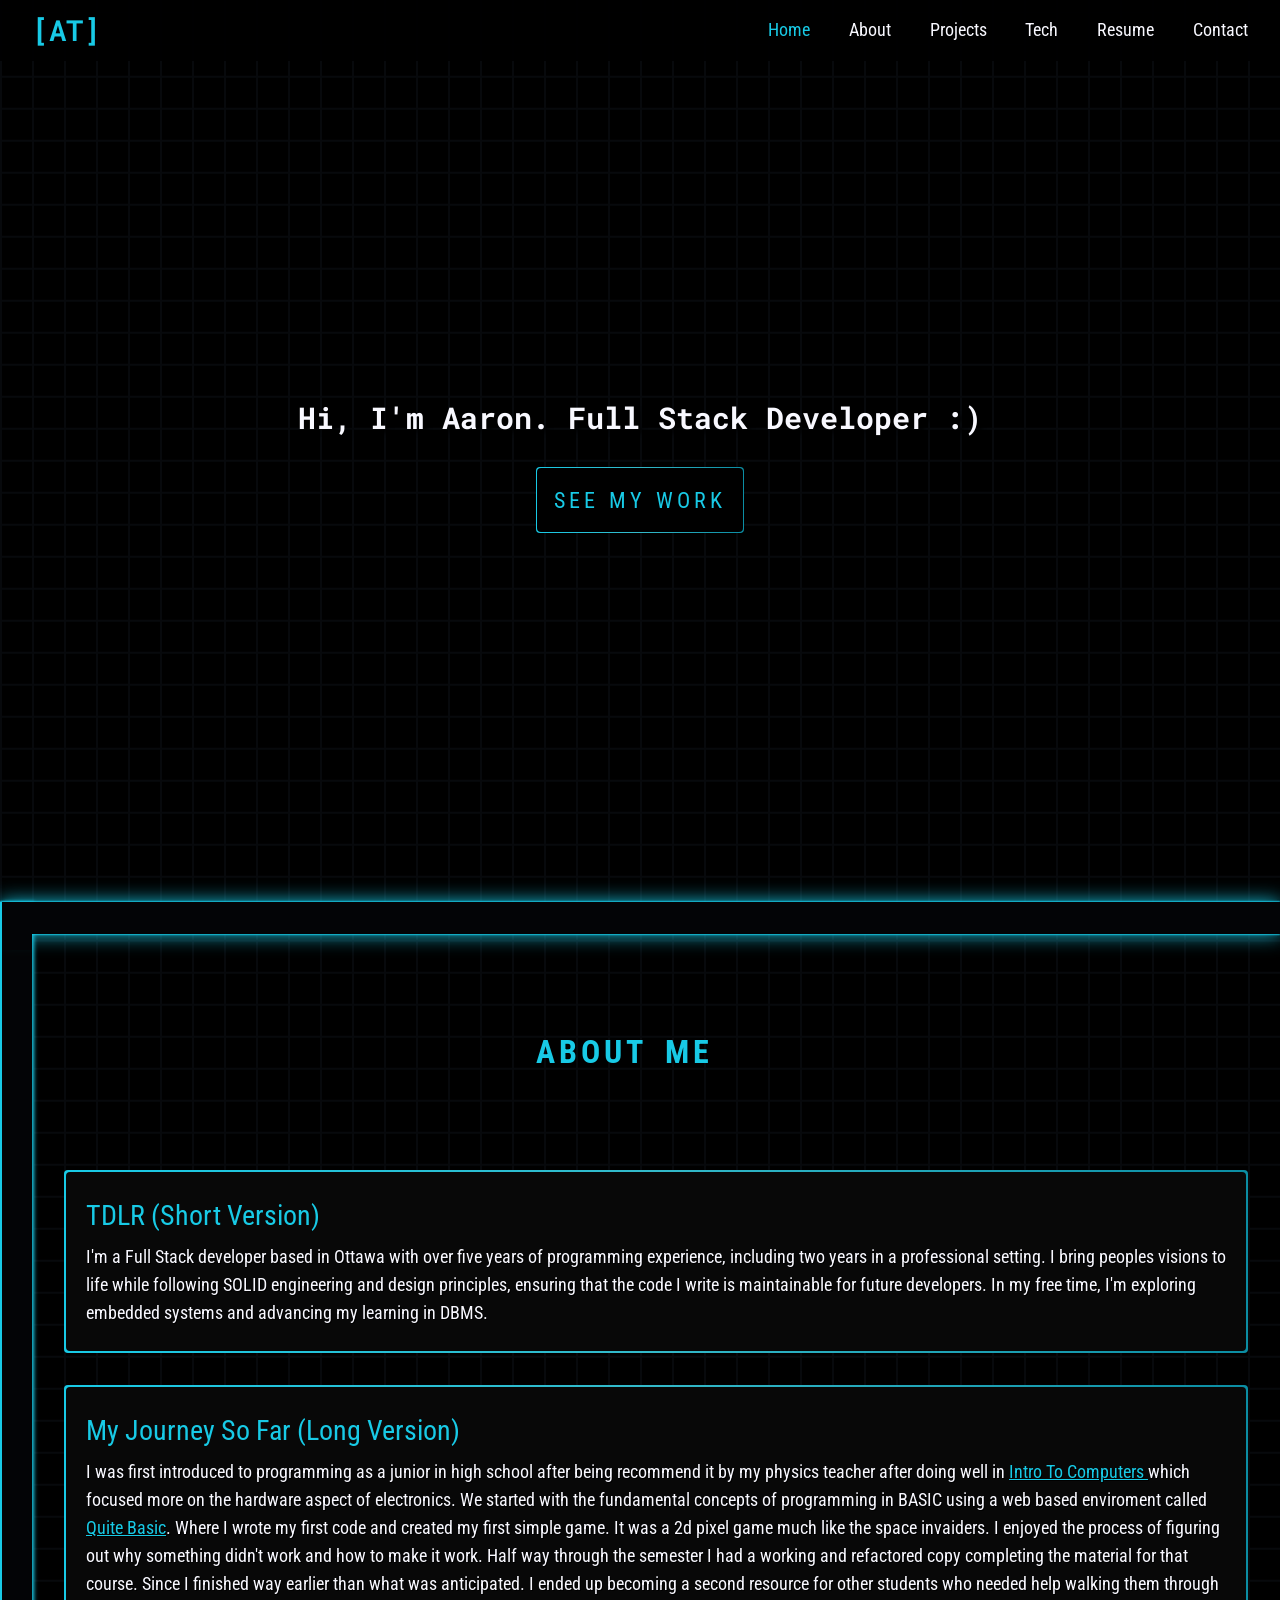
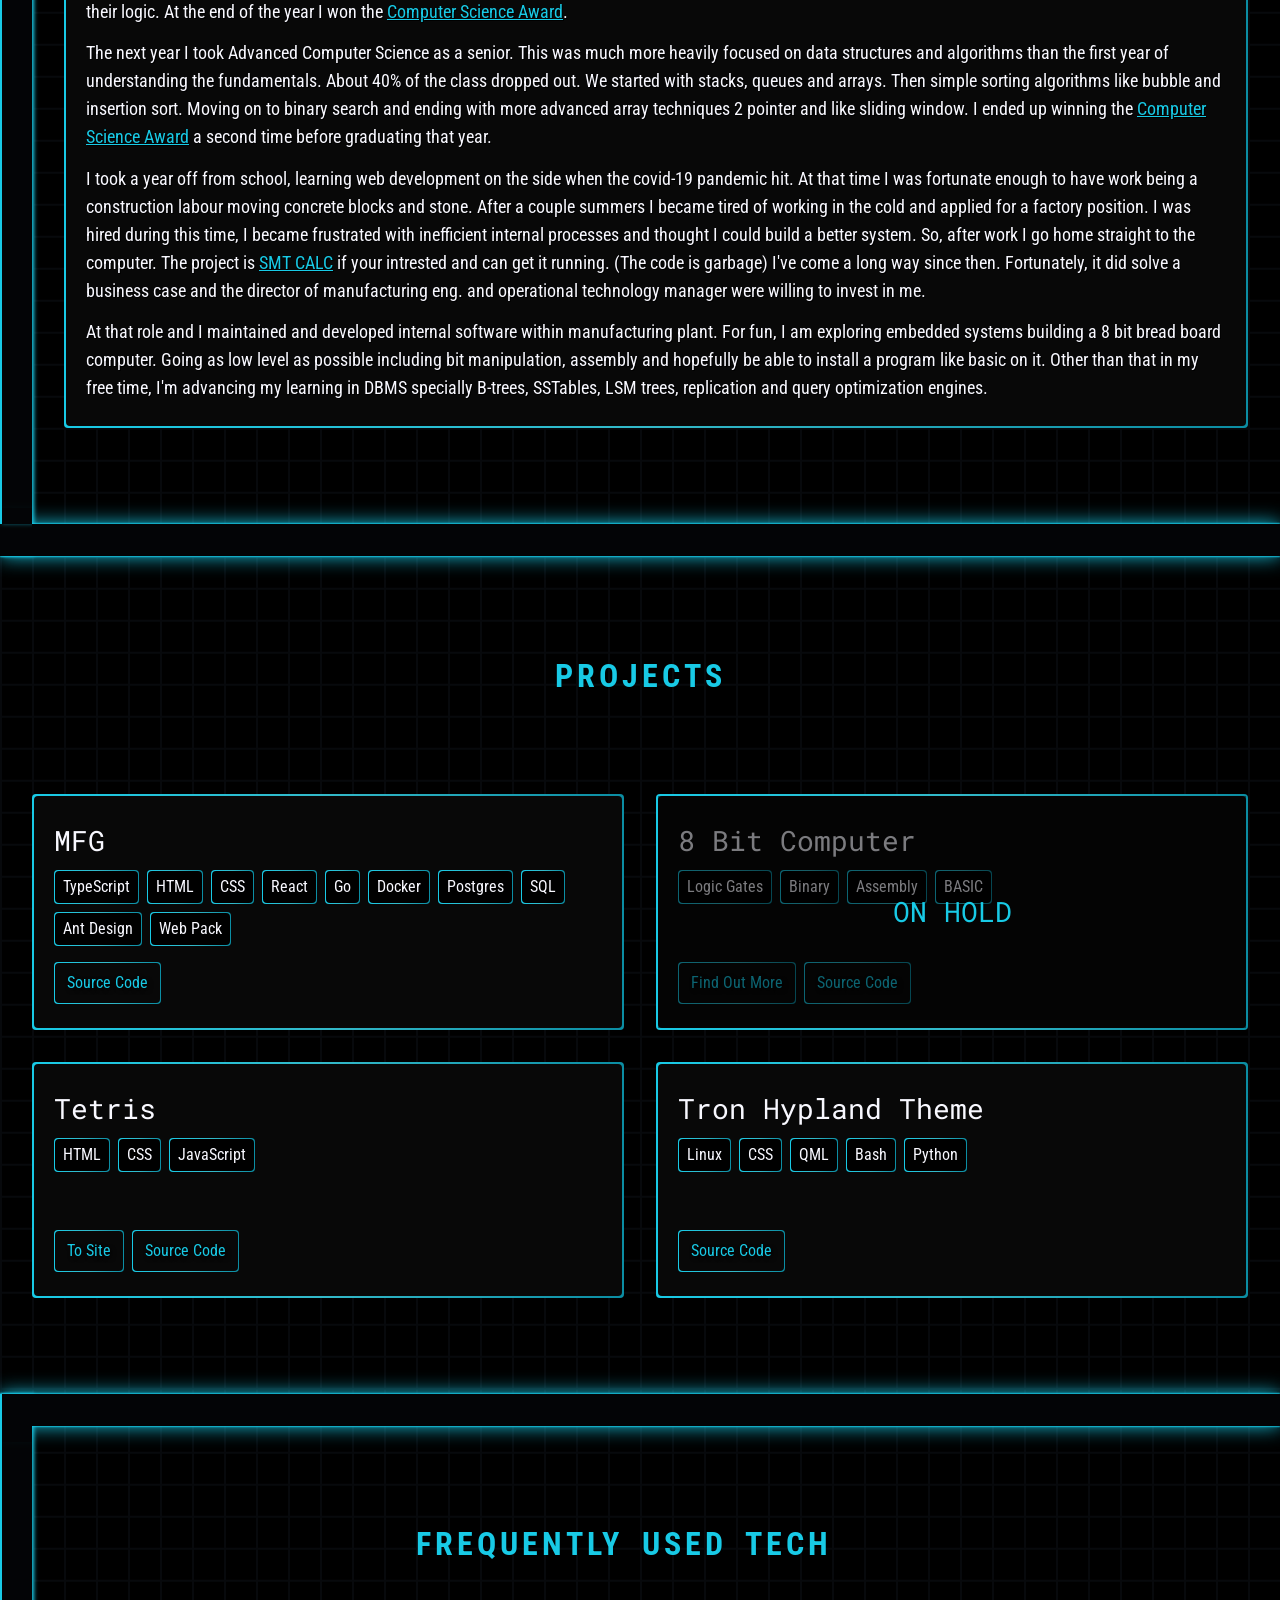
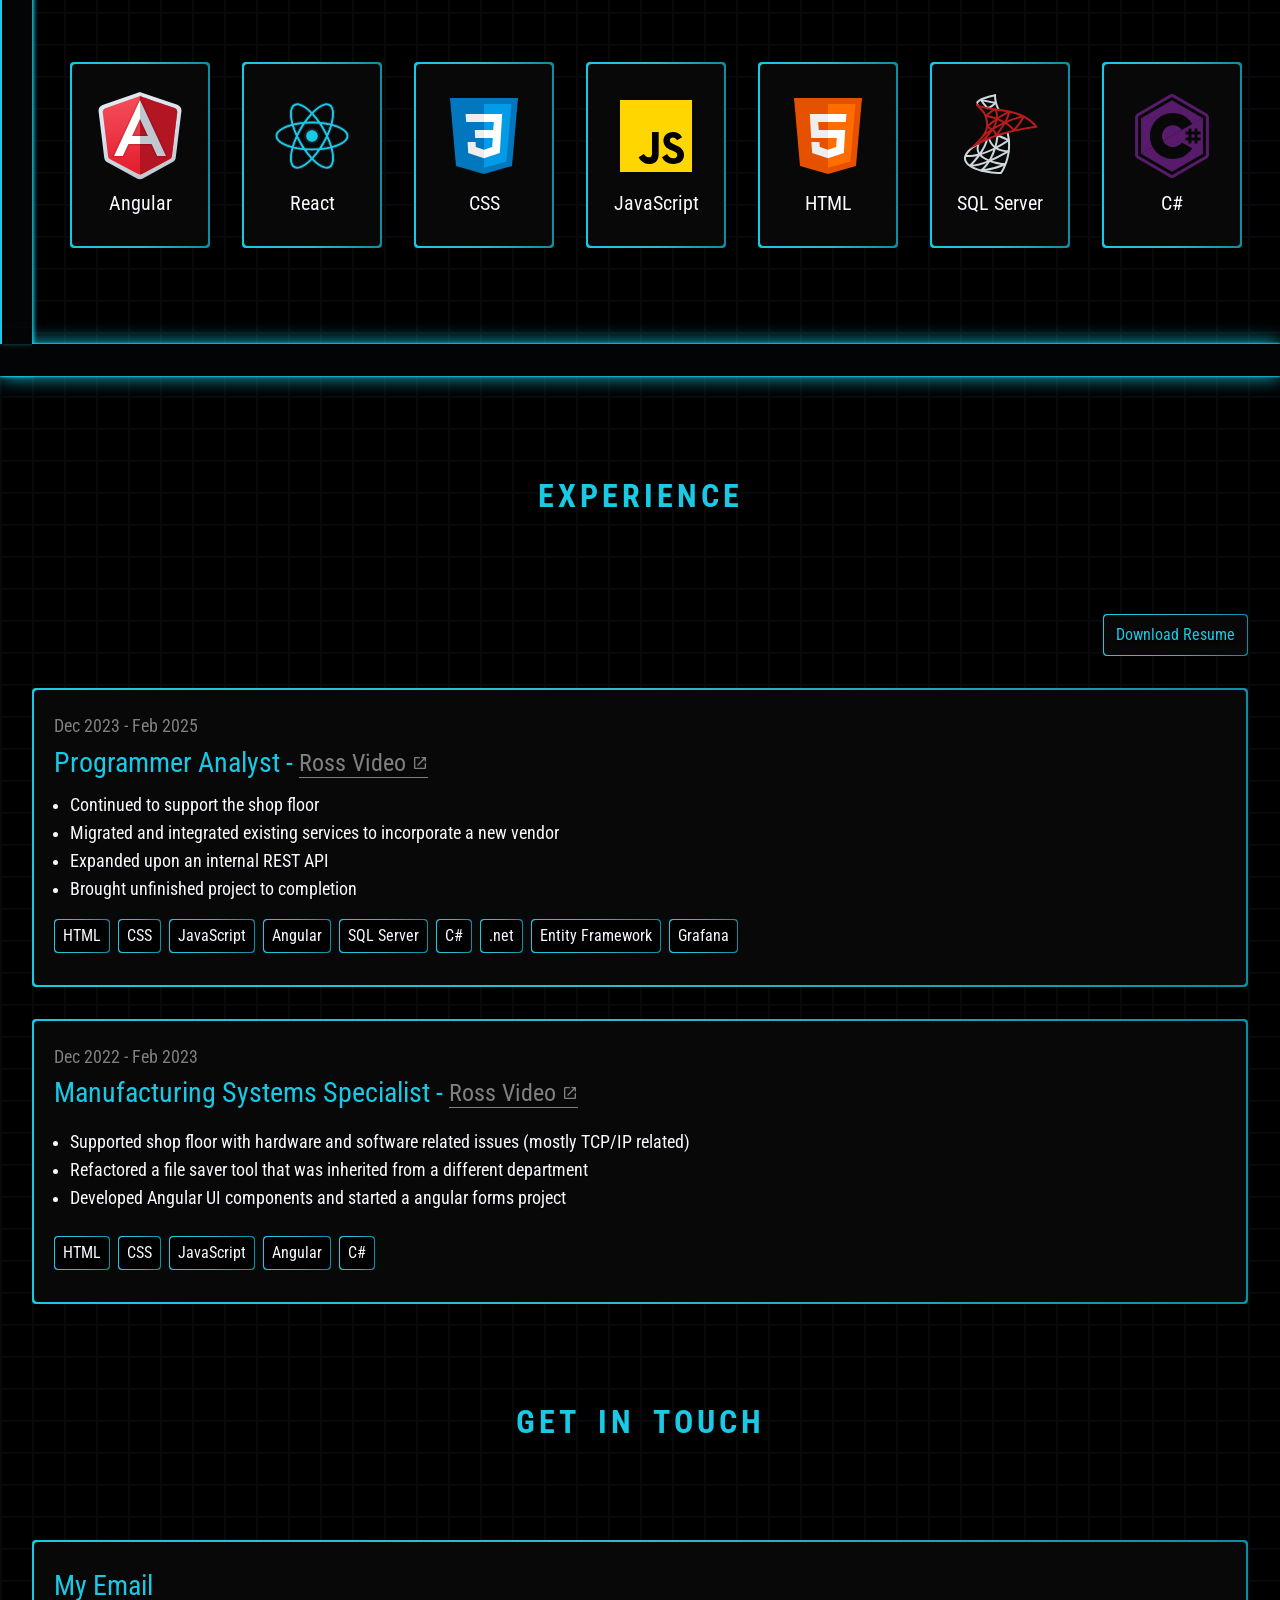
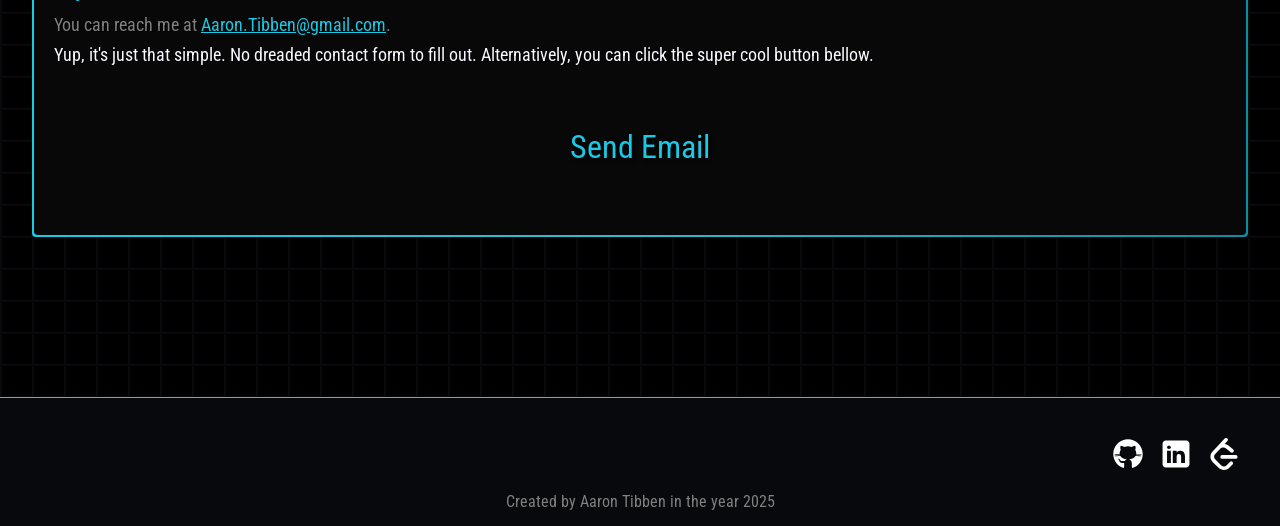
<file: index.html>
<!DOCTYPE html>
<html lang="en">
  <head>
    <meta charset="UTF-8" />
    <meta http-equiv="X-UA-Compatible" content="IE=edge" />
    <meta name="viewport" content="width=device-width, initial-scale=1.0" />

    <meta
      name="description"
      content="If you're looking for a software developer portfolio by the name of Aaron Tibben while you found it."
    />
    <meta
      name="keywords"
      content="Aaron, Tibben, Software, Portfolio, Website Developer"
    />

    <link
      rel="preload"
      as="font"
      type="font/woff2"
      href="/fonts/optimized/RobotoCondensed-VariableFont_wght.woff2"
      crossorigin
    />
    <link
      rel="preload"
      as="font"
      type="font/woff2"
      href="/fonts/optimized/RobotoMono-VariableFont_wght.woff2"
      crossorigin
    />

    <link rel="stylesheet" href="./index.min.css" />
    <script defer text="javascript/text" src="./index.min.js"></script>

    <title>Aaron's Portfolio</title>
  </head>
  <body>
    <div class="page-wrapper">
      <header>
        <nav id="nav" class="nav" aria-label="main menu">
          <a class="nav-logo" alt="logo" href="#home">[AT]</a>

          <span id="nav-label" hidden>Navigation</span>
          <button
            id="burger"
            class="nav-burger"
            aria-expanded="false"
            aria-labelledby="nav-label"
          >
            <div aria-hidden="true" class="nav-burger-line"></div>
            <div aria-hidden="true" class="nav-burger-line"></div>
            <div aria-hidden="true" class="nav-burger-line"></div>
          </button>

          <ul
            class="nav-link-wrapper hidden"
            role="dialog"
            aria-labelledby="nav-label"
            id="menu"
          >
            <li class="nav-item">
              <a data-nav-link class="nav-link nav-link-active" href="#home">
                Home
              </a>
            </li>
            <li class="nav-item">
              <a data-nav-link class="nav-link" href="#about">About</a>
            </li>
            <li class="nav-item">
              <a data-nav-link class="nav-link" href="#projects">Projects</a>
            </li>
            <li class="nav-item">
              <a data-nav-link class="nav-link" href="#tech">Tech</a>
            </li>
            <li class="nav-item">
              <a data-nav-link class="nav-link" href="#resume">Resume</a>
            </li>
            <li class="nav-item">
              <a data-nav-link class="nav-link" href="#contact">Contact</a>
            </li>
          </ul>
        </nav>
      </header>

      <main>
        <div id="home"></div>
        <div data-scroll-fix>
          <section aria-label="Home" class="landing">
            <div data-home-animation></div>
            <div class="flex-center-center-column">
              <h1 class="landing-text">
                Hi, I'm Aaron. Full Stack Developer :)
              </h1>
              <div class="primary-btn-gradient">
                <a class="landing-btn" href="#projects">See My Work</a>
              </div>
            </div>
          </section>
        </div>

        <div class="scroll-fix-id" id="about"></div>
        <div data-scroll-fix style="margin-top: 2px">
          <section aria-label="About Me" class="about content-container">
            <div class="glowing-column-left">
              <!--  hides the arrow transition on start -->
              <div class="glowing-column-top-fix"></div>

              <!-- hides row box shadow that overlaps with row -->
              <div class="glowing-column-top-shadow-fix"></div>

              <!-- hides column box shadow that overlaps with row-->
              <div class="glowing-column-bottom-shadow-fix"></div>

              <!-- hide arrow on transition end -->
              <div class="glowing-column-bottom-fix"></div>

              <span data-glowing-column-arrow></span>
            </div>

            <div class="glowing-row">
              <!-- hides the arrow transition on finished -->
              <div class="glowing-row-left-fix"></div>

              <span data-glowing-row-arrow-left></span>
            </div>

            <div class="content-wrapper">
              <div class="glowing-title">
                <div class="flex-center-center-column">
                  <h2 class="h1" data-arrow>About Me</h2>
                </div>
              </div>

              <div class="flex-center-center-column">
                <div class="card-gradient">
                  <div class="card">
                    <h3 class="h2">TDLR (Short Version)</h3>
                    <p class="text">
                      I'm a Full Stack developer based in Ottawa with over five
                      years of programming experience, including two years in a
                      professional setting. I bring peoples visions to life
                      while following SOLID engineering and design principles,
                      ensuring that the code I write is maintainable for future
                      developers. In my free time, I'm exploring embedded
                      systems and advancing my learning in DBMS.
                    </p>
                  </div>
                </div>

                <div class="card-gradient">
                  <div class="card">
                    <h3 class="h2">My Journey So Far (Long Version)</h3>

                    <p class="text">
                      I was first introduced to programming as a junior in high
                      school after being recommend it by my physics teacher
                      after doing well in
                      <a href="/images/award.jpeg" target="_blank" class="link">
                        Intro To Computers
                      </a>
                      which focused more on the hardware aspect of electronics.
                      We started with the fundamental concepts of programming in
                      BASIC using a web based enviroment called
                      <a
                        class="link"
                        href="https://www.quitebasic.com"
                        target="_blank"
                        rel="noopener noreferrer"
                        >Quite Basic</a
                      >. Where I wrote my first code and created my first simple
                      game. It was a 2d pixel game much like the space
                      invaiders. I enjoyed the process of figuring out why
                      something didn't work and how to make it work. Half way
                      through the semester I had a working and refactored copy
                      completing the material for that course. Since I finished
                      way earlier than what was anticipated. I ended up becoming
                      a second resource for other students who needed help
                      walking them through their logic. At the end of the year I
                      won the
                      <a href="/images/award2.jpeg" target="_blank" class="link"
                        >Computer Science Award</a
                      >.
                    </p>

                    <p class="text">
                      The next year I took Advanced Computer Science as a
                      senior. This was much more heavily focused on data
                      structures and algorithms than the first year of
                      understanding the fundamentals. About 40% of the class
                      dropped out. We started with stacks, queues and arrays.
                      Then simple sorting algorithms like bubble and insertion
                      sort. Moving on to binary search and ending with more
                      advanced array techniques 2 pointer and like sliding
                      window. I ended up winning the
                      <a
                        href="/images/award3.jpeg"
                        target="_blank"
                        class="link"
                      >
                        Computer Science Award</a
                      >
                      a second time before graduating that year.
                    </p>

                    <p class="text">
                      I took a year off from school, learning web development on
                      the side when the covid-19 pandemic hit. At that time I
                      was fortunate enough to have work being a construction
                      labour moving concrete blocks and stone. After a couple
                      summers I became tired of working in the cold and applied
                      for a factory position. I was hired during this time, I
                      became frustrated with inefficient internal processes and
                      thought I could build a better system. So, after work I go
                      home straight to the computer. The project is
                      <a
                        href="https://github.com/Mental-Block/smt-calc"
                        target="_blank"
                        rel="noopener noreferrer"
                        class="link"
                        >SMT CALC</a
                      >
                      if your intrested and can get it running. (The code is
                      garbage) I've come a long way since then. Fortunately, it
                      did solve a business case and the director of
                      manufacturing eng. and operational technology manager were
                      willing to invest in me.
                    </p>

                    <p class="text">
                      At that role and I maintained and developed internal
                      software within manufacturing plant. For fun, I am
                      exploring embedded systems building a 8 bit bread board
                      computer. Going as low level as possible including bit
                      manipulation, assembly and hopefully be able to install a
                      program like basic on it. Other than that in my free time,
                      I'm advancing my learning in DBMS specially B-trees,
                      SSTables, LSM trees, replication and query optimization
                      engines.
                    </p>
                  </div>
                </div>
              </div>
            </div>

            <div class="glowing-row-bottom">
              <div class="glowing-row-left-fix"></div>

              <span data-glowing-row-arrow-right></span>
            </div>
          </section>
        </div>

        <div class="scroll-fix-id" id="projects"></div>
        <div data-scroll-fix style="margin-top: 2px">
          <section
            aria-label="Selected projects"
            class="projects content-container"
          >
            <div class="flex-center-center-column content-wrapper">
              <h2 class="h1" data-arrow>Projects</h2>
            </div>

            <div class="projects-card-layout content-wrapper">
              <div class="card-gradient">
                <div class="card">
                  <div class="card-title-container">
                    <h2 class="card-title">MFG</h2>
                  </div>

                  <div class="card-content">
                    <ul class="tag-container" aria-label="Technologies used">
                      <li class="tag-gradient">
                        <span class="tag">TypeScript</span>
                      </li>
                      <li class="tag-gradient">
                        <span class="tag">HTML</span>
                      </li>
                      <li class="tag-gradient">
                        <span class="tag">CSS</span>
                      </li>
                      <li class="tag-gradient">
                        <span class="tag">React</span>
                      </li>
                      <li class="tag-gradient">
                        <span class="tag">Go</span>
                      </li>
                      <li class="tag-gradient">
                        <span class="tag">Docker</span>
                      </li>
                      <li class="tag-gradient">
                        <span class="tag">Postgres</span>
                      </li>
                      <li class="tag-gradient">
                        <span class="tag">SQL</span>
                      </li>
                      <li class="tag-gradient">
                        <span class="tag">Ant Design</span>
                      </li>
                      <li class="tag-gradient">
                        <span class="tag">Web Pack</span>
                      </li>
                    </ul>
                  </div>

                  <div class="card-footer">
                    <!-- <div class="primary-btn-gradient">
                      <button type="button" disabled class="primary-btn">
                        Find Out More
                      </button>
                    </div> -->
                    <div class="primary-btn-gradient">
                      <a
                        target="_blank"
                        rel="noopener noreferrer"
                        href="https://github.com/Mental-Block/mfg"
                        class="primary-btn"
                        >Source Code</a
                      >
                    </div>
                  </div>
                </div>
              </div>

              <div class="card-gradient">
                <div class="card">
                  <div class="overlay"></div>
                  <div class="card-title-container">
                    <h2 class="card-title">8 Bit Computer</h2>
                  </div>

                  <div class="card-container">
                    <ul class="tag-container" aria-label="Technologies used">
                      <li class="tag-gradient">
                        <span class="tag">Logic Gates</span>
                      </li>
                      <li class="tag-gradient">
                        <span class="tag">Binary</span>
                      </li>
                      <li class="tag-gradient">
                        <span class="tag">Assembly</span>
                      </li>
                      <li class="tag-gradient">
                        <span class="tag">BASIC</span>
                      </li>
                    </ul>
                  </div>

                  <div class="card-footer">
                    <div class="primary-btn-gradient">
                      <button
                        class="primary-btn"
                        tabindex="-1"
                        aria-hidden="true"
                      >
                        Find Out More
                      </button>
                    </div>
                    <div class="primary-btn-gradient">
                      <button
                        class="primary-btn"
                        tabindex="-1"
                        aria-hidden="true"
                      >
                        Source Code
                      </button>
                    </div>
                  </div>
                </div>
              </div>

              <div class="card-gradient">
                <div class="card">
                  <div class="card-title-container">
                    <h2 class="card-title">Tetris</h2>
                  </div>

                  <div class="card-container">
                    <ul class="tag-container" aria-label="Technologies used">
                      <li class="tag-gradient">
                        <span class="tag">HTML</span>
                      </li>
                      <li class="tag-gradient">
                        <span class="tag">CSS</span>
                      </li>
                      <li class="tag-gradient">
                        <span class="tag">JavaScript</span>
                      </li>
                    </ul>
                  </div>

                  <div class="card-footer">
                    <div class="primary-btn-gradient">
                      <a
                        target="_blank"
                        rel="noopener noreferrer"
                        href="https://tetris100.netlify.app/"
                        class="primary-btn"
                      >
                        To Site
                      </a>
                    </div>
                    <div class="primary-btn-gradient">
                      <a
                        target="_blank"
                        rel="noopener noreferrer"
                        href="https://github.com/mental-block/tetris"
                        class="primary-btn"
                        >Source Code</a
                      >
                    </div>
                  </div>
                </div>
              </div>

              <div class="card-gradient">
                <div class="card">
                  <div class="card-title-container">
                    <h2 class="card-title">Tron Hypland Theme</h2>
                  </div>

                  <div class="card-container">
                    <ul class="tag-container" aria-label="Technologies used">
                      <li class="tag-gradient">
                        <span class="tag">Linux</span>
                      </li>
                      <li class="tag-gradient">
                        <span class="tag">CSS</span>
                      </li>
                      <li class="tag-gradient">
                        <span class="tag">QML</span>
                      </li>
                      <li class="tag-gradient">
                        <span class="tag">Bash</span>
                      </li>
                      <li class="tag-gradient">
                        <span class="tag">Python</span>
                      </li>
                    </ul>
                  </div>

                  <div class="card-footer">
                    <div class="primary-btn-gradient">
                      <a
                        target="_blank"
                        rel="noopener noreferrer"
                        href="https://github.com/mental-block/tron-hyprland-theme"
                        class="primary-btn"
                        >Source Code</a
                      >
                    </div>
                  </div>
                </div>
              </div>
            </div>
          </section>
        </div>

        <div class="scroll-fix-id" id="tech"></div>
        <div data-scroll-fix>
          <section
            aria-label="Selected technologies"
            class="skills content-container"
          >
            <div class="glowing-column-left">
              <!--  hides the arrow transition on start -->
              <div class="glowing-column-top-fix"></div>

              <!-- hides row box shadow that overlaps with row -->
              <div class="glowing-column-top-shadow-fix"></div>

              <!-- hides column box shadow that overlaps with row-->
              <div class="glowing-column-bottom-shadow-fix"></div>

              <!-- hide arrow on transition end -->
              <div class="glowing-column-bottom-fix"></div>

              <span data-glowing-column-arrow></span>
            </div>

            <div class="glowing-row">
              <!-- hides the arrow transition on finished -->
              <div class="glowing-row-left-fix"></div>

              <span data-glowing-row-arrow-left></span>
            </div>

            <div class="glowing-title">
              <div class="flex-center-center-row content-wrapper">
                <h2 class="h1" data-arrow>Frequently Used Tech</h2>
              </div>
            </div>

            <div class="skills-card-layout content-wrapper">
              <div class="card-gradient">
                <div class="card">
                  <div class="card-container">
                    <img
                      width="96"
                      height="96"
                      class="card-img"
                      src="./images/angular.svg"
                      alt="Angular"
                    />
                    <p class="card-text">Angular</p>
                  </div>
                </div>
              </div>

              <div class="card-gradient">
                <div class="card">
                  <div class="card-container">
                    <img
                      class="card-img"
                      width="96"
                      height="96"
                      src="./images/react.svg"
                      alt="React"
                    />
                    <p class="card-text">React</p>
                  </div>
                </div>
              </div>

              <div class="card-gradient">
                <div class="card">
                  <div class="card-container">
                    <img
                      class="card-img"
                      width="96"
                      height="96"
                      src="./images/css.svg"
                      alt="CSS"
                    />
                    <p class="card-text">CSS</p>
                  </div>
                </div>
              </div>

              <div class="card-gradient">
                <div class="card">
                  <div class="card-container">
                    <img
                      class="card-img"
                      width="96"
                      height="96"
                      src="./images/javascript.svg"
                      alt="Javascript"
                    />
                    <p class="card-text">JavaScript</p>
                  </div>
                </div>
              </div>

              <div class="card-gradient">
                <div class="card">
                  <div class="card-container">
                    <img
                      class="card-img"
                      width="96"
                      height="96"
                      src="./images/html.svg"
                      alt="HTML"
                    />
                    <p class="card-text">HTML</p>
                  </div>
                </div>
              </div>

              <div class="card-gradient">
                <div class="card">
                  <div class="card-container">
                    <img
                      class="card-img"
                      width="96"
                      height="96"
                      src="./images/sqlServer.svg"
                      alt="SQL Server"
                    />
                    <p class="card-text">SQL Server</p>
                  </div>
                </div>
              </div>

              <div class="card-gradient">
                <div class="card">
                  <div class="card-container">
                    <img
                      class="card-img"
                      width="96"
                      height="96"
                      src="./images/c.svg"
                      alt="C Sharpe"
                    />
                    <p class="card-text">C#</p>
                  </div>
                </div>
              </div>
            </div>

            <div class="glowing-row-bottom">
              <div class="glowing-row-left-fix"></div>

              <span data-glowing-row-arrow-right></span>
            </div>
          </section>
        </div>

        <div class="scroll-fix-id" id="resume" style="margin-top: 2px"></div>
        <div data-scroll-fix>
          <section
            aria-label="My resume"
            class="resume content-container content-wrapper"
          >
            <div class="flex-center-center-row">
              <h2 class="h1" data-arrow>Experience</h2>
            </div>

            <div class="flex-center-end">
              <div class="primary-btn-gradient">
                <a class="primary-btn" href="/aaron-tibben.pdf" download
                  >Download Resume</a
                >
              </div>
            </div>

            <div class="card-gradient" style="margin-top: 2rem">
              <div class="card">
                <div>
                  <header class="text-alt">Dec 2023 - Feb 2025</header>

                  <h3 class="h2">
                    Programmer Analyst -
                    <a
                      href="https://rossvideo.com"
                      target="_blank"
                      rel="noopener noreferrer"
                      class="external"
                    >
                      Ross Video
                      <svg
                        xmlns="http://www.w3.org/2000/svg"
                        viewBox="0 0 24 24"
                        width="16"
                        height="16"
                        class="icon-external"
                      >
                        <path
                          d="M 19.980469 2.9902344 A 1.0001 1.0001 0 0 0 19.869141 3 L 15 3 A 1.0001 1.0001 0 1 0 15 5 L 17.585938 5 L 8.2929688 14.292969 A 1.0001 1.0001 0 1 0 9.7070312 15.707031 L 19 6.4140625 L 19 9 A 1.0001 1.0001 0 1 0 21 9 L 21 4.1269531 A 1.0001 1.0001 0 0 0 19.980469 2.9902344 z M 5 3 C 3.9069372 3 3 3.9069372 3 5 L 3 19 C 3 20.093063 3.9069372 21 5 21 L 19 21 C 20.093063 21 21 20.093063 21 19 L 21 13 A 1.0001 1.0001 0 1 0 19 13 L 19 19 L 5 19 L 5 5 L 11 5 A 1.0001 1.0001 0 1 0 11 3 L 5 3 z"
                        />
                      </svg>
                    </a>
                  </h3>

                  <ul class="list">
                    <li class="list-item">
                      Continued to support the shop floor
                    </li>

                    <li class="list-item">
                      Migrated and integrated existing services to incorporate a
                      new vendor
                    </li>

                    <li class="list-item">
                      Expanded upon an internal REST API
                    </li>

                    <li class="list-item">
                      Brought unfinished project to completion
                    </li>
                  </ul>

                  <ul
                    class="tag-container"
                    aria-label="Technologies used at this job"
                  >
                    <li class="tag-gradient">
                      <span class="tag">HTML</span>
                    </li>
                    <li class="tag-gradient">
                      <span class="tag">CSS</span>
                    </li>
                    <li class="tag-gradient">
                      <span class="tag">JavaScript</span>
                    </li>
                    <li class="tag-gradient">
                      <span class="tag">Angular</span>
                    </li>
                    <li class="tag-gradient">
                      <span class="tag">SQL Server</span>
                    </li>
                    <li class="tag-gradient">
                      <span class="tag">C#</span>
                    </li>
                    <li class="tag-gradient">
                      <span class="tag">.net</span>
                    </li>
                    <li class="tag-gradient">
                      <span class="tag">Entity Framework</span>
                    </li>
                    <li class="tag-gradient">
                      <span class="tag">Grafana</span>
                    </li>
                  </ul>
                </div>
              </div>
            </div>

            <div class="card-gradient" style="margin-top: 2rem">
              <div class="card">
                <header class="text-alt">Dec 2022 - Feb 2023</header>

                <h3 class="h2">
                  Manufacturing Systems Specialist -
                  <a
                    href="https://rossvideo.com"
                    target="_blank"
                    rel="noopener noreferrer"
                    class="external"
                  >
                    Ross Video
                    <svg
                      xmlns="http://www.w3.org/2000/svg"
                      viewBox="0 0 24 24"
                      width="16"
                      height="16"
                      class="icon-external"
                    >
                      <path
                        d="M 19.980469 2.9902344 A 1.0001 1.0001 0 0 0 19.869141 3 L 15 3 A 1.0001 1.0001 0 1 0 15 5 L 17.585938 5 L 8.2929688 14.292969 A 1.0001 1.0001 0 1 0 9.7070312 15.707031 L 19 6.4140625 L 19 9 A 1.0001 1.0001 0 1 0 21 9 L 21 4.1269531 A 1.0001 1.0001 0 0 0 19.980469 2.9902344 z M 5 3 C 3.9069372 3 3 3.9069372 3 5 L 3 19 C 3 20.093063 3.9069372 21 5 21 L 19 21 C 20.093063 21 21 20.093063 21 19 L 21 13 A 1.0001 1.0001 0 1 0 19 13 L 19 19 L 5 19 L 5 5 L 11 5 A 1.0001 1.0001 0 1 0 11 3 L 5 3 z"
                      />
                    </svg>
                  </a>
                </h3>

                <ul class="list">
                  <li class="list-item">
                    Supported shop floor with hardware and software related
                    issues (mostly TCP/IP related)
                  </li>

                  <li class="list-item">
                    Refactored a file saver tool that was inherited from a
                    different department
                  </li>

                  <li class="list-item">
                    Developed Angular UI components and started a angular forms
                    project
                  </li>
                </ul>

                <ul
                  class="tag-container"
                  aria-label="Technologies used at this job"
                >
                  <li class="tag-gradient">
                    <span class="tag">HTML</span>
                  </li>
                  <li class="tag-gradient">
                    <span class="tag">CSS</span>
                  </li>
                  <li class="tag-gradient">
                    <span class="tag">JavaScript</span>
                  </li>
                  <li class="tag-gradient">
                    <span class="tag">Angular</span>
                  </li>
                  <li class="tag-gradient">
                    <span class="tag">C#</span>
                  </li>
                </ul>
              </div>
            </div>
          </section>
        </div>

        <div class="scroll-fix-id" id="contact"></div>
        <div data-scroll-fix>
          <section
            aria-label="Contact Me"
            class="contact content-container content-wrapper"
          >
            <div class="flex-center-center-row">
              <h2 class="h1" data-arrow>Get In Touch</h2>
            </div>

            <div class="card-gradient">
              <div class="card">
                <h3 class="h2">My Email</h3>

                <p class="text-alt">
                  You can reach me at
                  <a class="link" href="mailto:aaron.tibben@gmail.com"
                    >Aaron.Tibben@gmail.com</a
                  >.
                </p>

                <p class="text">
                  Yup, it's just that simple. No dreaded contact form to fill
                  out. Alternatively, you can click the super cool button
                  bellow.
                </p>

                <div
                  class="flex-center-center-column"
                  style="width: 100%; margin: 2rem 0"
                >
                  <a
                    id="submit"
                    class="submit-btn"
                    href="mailto:aaron.tibben@gmail.com"
                    >Send Email</a
                  >
                </div>
              </div>
            </div>
          </section>
        </div>
      </main>

      <footer class="footer">
        <div class="flex-center-end footer-icon content-wrapper">
          <div class="flex-center-space" style="width: 8rem">
            <a
              class="icon-link"
              href="https://github.com/Mental-Block"
              target="_blank"
              rel="noopener noreferrer"
            >
              <img
                class="icon"
                width="50"
                height="50"
                src="images/github.svg"
                alt="github"
              />
            </a>
            <a
              class="icon-link"
              href="https://www.linkedin.com/in/aarontibben/"
              target="_blank"
              rel="noopener noreferrer"
            >
              <img
                class="icon"
                width="50"
                height="50"
                src="images/linkedin.svg"
                alt="linkedin"
              />
            </a>
            <a
              class="icon-link"
              href="https://leetcode.com/u/dsadsaddsadsa/"
              target="_blank"
              rel="noopener noreferrer"
            >
              <img
                class="icon"
                width="50"
                height="50"
                src="images/leetcode.svg"
                alt="leetcode"
              />
            </a>
          </div>
        </div>

        <div class="flex-center-center-column">
          <p style="margin: 0">Created by Aaron Tibben in the year 2025</p>
        </div>
      </footer>
    </div>
  </body>
  <script defer text="javascript/text" src="./classlist-polyfill.js"></script>
  <script
    defer
    text="javascript/text"
    src="./focus-visible.polyfill.js"
  ></script>
</html>
</file>
<file: index.min.css>
article,
aside,
body::after,
details,
figcaption,
figure,
footer,
header,
hgroup,
menu,
nav,
section {
  display: block;
}
.landing,
.page-wrapper {
  overflow: hidden;
  width: 100%;
}
.external,
.landing-btn {
  text-decoration: none;
  transition: 0.5s;
}
.h1,
.landing,
.landing-btn,
.scroll-fix-id,
body {
  position: relative;
}
.h1,
.landing-text {
  text-align: center;
  font-weight: 700;
}
a,
abbr,
acronym,
address,
applet,
article,
aside,
audio,
b,
big,
blockquote,
body,
canvas,
caption,
center,
cite,
code,
dd,
del,
details,
dfn,
div,
dl,
dt,
em,
embed,
fieldset,
figcaption,
figure,
footer,
form,
h1,
h2,
h3,
h4,
h5,
h6,
header,
hgroup,
html,
i,
iframe,
img,
ins,
kbd,
label,
legend,
li,
mark,
menu,
nav,
object,
ol,
output,
p,
pre,
q,
ruby,
s,
samp,
section,
small,
span,
strike,
strong,
sub,
summary,
sup,
table,
tbody,
td,
tfoot,
th,
thead,
time,
tr,
tt,
u,
ul,
var,
video {
  margin: 0;
  padding: 0;
  border: 0;
  font-size: 100%;
  font: inherit;
  vertical-align: baseline;
}
body {
  line-height: 1;
  background-color: var(--black);
  font-family: var(--secondary-font);
}
ol,
ul {
  list-style: none;
}
blockquote,
q {
  quotes: none;
}
blockquote:after,
blockquote:before,
q:after,
q:before {
  content: "";
  content: none;
}
*,
::after,
::before {
  box-sizing: border-box;
  margin: 0;
}
table {
  border-collapse: collapse;
  border-spacing: 0;
}
@font-face {
  font-family: Roboto Condensed;
  src: url(fonts/optimized/RobotoCondensed-VariableFont_wght.woff2)
      format("woff2"),
    url(fonts/optimized/RobotoCondensed-Italic-VariableFont_wght.woff)
      format("woff");
}
@font-face {
  font-family: Roboto Mono;
  src: url(fonts/optimized/RobotoMono-VariableFont_wght.woff2) format("woff2"),
    url(fonts/optimized/RobotoMono-VariableFont_wght.woff) format("woff");
}
:root,
html {
  --primary-bg: #07090c;
  --secondary-bg: rgb(8, 8, 8);
  --secondary-half-bg: rgba(8, 8, 8, 0.5);
  --primary-color: #18cae6;
  --secondary-color: rgb(128, 128, 128);
  --tertiary-color: #f8f8ff;
  --error: #ff0000;
  --primary-font: Roboto Mono;
  --secondary-font: Roboto Condensed;
  --blue: #18cae6;
  --purple: #bc13fe;
  --green: #39ff14;
  --orange: #ff8300;
  --slight-opacity-black: rgba(0, 0, 0, 0.9);
  --half-opacity-black: rgba(0, 0, 0, 0.5);
  --black: #000000;
  --white: #fff;
  --box-shadow: 0 0 0.0625rem var(--primary-color),
    0 0 0.125rem var(--primary-color), 0 0 0.3125rem var(--primary-color),
    0 0 1.25rem var(--primary-color);
  --glow-box-row-shadow: 0 0 0.125rem var(--primary-color),
    0 0 0.125rem var(--primary-color), 0 0 0.125rem var(--primary-color),
    0 0 1.25rem var(--primary-color);
  --glow-box-column-shadow: 0 0 0 var(--primary-color),
    0.125rem 0 0.25rem var(--primary-color), 0 0 0 var(--primary-color),
    0 0 0 var(--primary-color);
  scroll-behavior: smooth;
  scrollbar-color: rgba(24, 202, 230, 1) var(--black);
}
body::after {
  content: "";
  position: absolute;
  z-index: -1;
  bottom: 0;
  right: 0;
  width: 100%;
  height: 100%;
  padding: 0.0625em;
  background-position: left bottom;
  border-bottom: 0.125rem solid var(--primary-bg);
  background-size: 2rem 2rem;
  background-image: linear-gradient(
      to right,
      var(--primary-bg) 0.125rem,
      transparent 0.125rem
    ),
    linear-gradient(to bottom, var(--primary-bg) 0.125rem, transparent 0.125rem);
}
::-webkit-scrollbar {
  width: 0.2rem;
}
::-webkit-scrollbar-track {
  background: var(--black);
  width: 0.2rem;
}
::-webkit-scrollbar-thumb {
  background: linear-gradient(180deg, #020024 0, #00d4ff 100%, #18cae6 100%);
}
::selection {
  color: var(--tertiary-color);
  background-color: #18cae6;
}
.nav-burger:focus,
:focus {
  outline: rgba(24, 202, 230, 1) dotted 0.125rem;
}
.page-wrapper {
  max-width: 120rem;
  margin: 0 auto;
}
.scroll-fix-id {
  display: block;
  top: -3.8rem;
  visibility: hidden;
  z-index: -2;
}
.content-wrapper {
  max-width: 80rem;
  margin: auto;
}
.content-container {
  position: relative;
  padding: 2rem;
}
.flex-center-center-column {
  display: flex;
  align-items: center;
  justify-content: center;
  flex-direction: column;
}
.flex-center-center-row {
  display: flex;
  align-items: center;
  justify-content: center;
  flex-direction: row;
}
.flex-center-space {
  display: flex;
  align-items: center;
  justify-content: space-between;
}
.flex-center-start {
  display: flex;
  align-items: center;
  justify-content: start;
}
.flex-center-end {
  display: flex;
  align-items: center;
  justify-content: end;
}
.hidden {
  display: none !important;
}
.landing {
  box-shadow: var(--box-shadow);
  border: none;
  display: flex;
  align-items: center;
  justify-content: center;
  min-height: 100vh;
  height: 100%;
}
.landing-text {
  margin: 1em 1.25em;
  line-height: 2.5rem;
  font-size: calc(1.5rem + 5 * ((100vw - 300px) / 800));
  font-family: var(--primary-font);
  color: var(--tertiary-color);
  text-shadow: 5px 4px 4px var(--black);
}
.h1,
.landing-btn,
.link {
  font-family: var(--secondary-font);
}
.landing-btn,
.landing-btn:hover {
  text-shadow: 0.125rem 0.125rem 0.25rem var(--black);
}
.landing-btn {
  color: var(--primary-color);
  cursor: pointer;
  display: block;
  padding: 1em 0.75em;
  border-radius: 0.25rem;
  line-height: 1.25rem;
  font-size: calc(1rem + 5 * ((100vw - 300px) / 800));
  text-transform: uppercase;
  letter-spacing: 0.25rem;
  word-spacing: 0.05em;
  text-align: center;
  overflow: hidden;
  background-color: var(--black);
  outline: 0;
}
.landing-btn:hover {
  color: var(--tertiary-color);
  box-shadow: 0 0 3rem var(--primary-color), 0 0 3rem var(--primary-color),
    0 0 3rem var(--primary-color), 0 0 3rem var(--primary-color);
  background: var(--primary-color);
}
.landing-btn:focus,
.primary-btn:focus,
.submit-btn:focus {
  outline: var(--white) dotted 0.125rem;
}
.external {
  color: var(--secondary-color);
  font-size: 1.5rem;
  vertical-align: top;
  margin: 0;
  border-bottom: 1px solid var(--secondary-color);
}
.link,
.link:hover {
  text-decoration: underline;
}
.icon-external {
  transition: 0.5s;
  fill: var(--secondary-color);
}
.external:hover {
  border-bottom: 1px solid var(--primary-color);
}
.external:hover,
.external:hover .icon-external {
  fill: var(--primary-color);
  color: var(--primary-color);
}
.about {
  padding-top: 4rem;
}
.resume {
  padding-top: 2rem;
}
.about .card-gradient:first-child {
  margin-bottom: 2rem;
}
.about .card-gradient:first-child,
.contact .card-gradient,
.resume > .flex-center-end {
  margin-top: 4rem;
}
.projects-card-layout {
  display: grid;
  grid-template-columns: 1fr;
  gap: 2rem;
  padding-top: 4rem;
  margin: auto;
  grid-auto-rows: 1fr;
}
.skills-card-layout {
  display: flex;
  justify-items: center;
  justify-content: center;
  flex-wrap: wrap;
  gap: 2rem;
  padding-top: 4rem;
  margin: auto;
}
.skills-card-layout .card {
  width: 8.5rem;
  margin: auto;
}
@media only screen and (min-width: 61.25em) {
  .projects-card-layout {
    grid-template-columns: 1fr 1fr;
  }
}
.link {
  color: var(--blue);
  font-size: clamp(1rem, 0.939rem + 0.21vw, 2rem);
}
.h1,
.h2 {
  color: var(--primary-color);
}
.h1 {
  overflow-x: hidden;
  overflow-y: hidden;
  margin: 2rem auto;
  line-height: 2.75rem;
  font-size: 2rem;
  font-size: clamp(2rem, 0.515rem + 1.553vw, 3rem);
  letter-spacing: 0.125em;
  word-spacing: 0.25em;
  text-transform: upperCase;
}
.h2 {
  margin-bottom: 0.25em;
  line-height: 2.5rem;
  font-size: 1.5rem;
  font-size: clamp(1.5rem, 0.515rem + 1.553vw, 2rem);
  font-family: var(--secondary-font);
}
.list,
.text {
  line-height: 1.75rem;
}
.list-item,
.text {
  font-size: 1rem;
  text-shadow: 1px 1px var(--black);
  font-family: var(--secondary-font);
}
.list-item,
.primary-btn:hover,
.text {
  color: var(--tertiary-color);
}
.list {
  margin: 0.5em 0 1rem 1rem;
  list-style: disc;
}
.list-item {
  font-size: clamp(1rem, 0.939rem + 0.21vw, 2rem);
}
.text {
  font-size: clamp(1rem, 0.939rem + 0.21vw, 2rem);
  margin-bottom: 0.75em;
}
.footer p,
.text-alt {
  color: var(--secondary-color);
}
.text-alt {
  font-size: 1rem;
  margin-bottom: 0.25em;
  font-size: clamp(1rem, 0.939rem + 0.21vw, 2rem);
  line-height: 1.5rem;
  text-shadow: 1px 1px var(--black);
  font-family: var(--secondary-font);
}
.primary-btn,
.submit-btn {
  font-family: var(--secondary-font);
  display: block;
  padding: 0.75em;
  margin: 0;
  color: var(--primary-color);
  line-height: 1rem;
  transition: 0.5s;
  text-align: center;
  overflow: hidden;
  background-color: transparent;
  text-shadow: 0.125rem 0.125rem 0.25rem var(--black);
  position: relative;
  cursor: pointer;
  text-decoration: none;
}
.submit-btn {
  border: none;
  border-radius: 0.25rem;
  font-size: 2rem;
  font-size: clamp(2rem, 0.515rem + 1.553vw, 3rem);
}
.submit-btn:hover .arrow-down {
  background-color: var(--orange) !important;
}
.submit-btn:hover .arrow-left {
  background-color: var(--green) !important;
}
.submit-btn:hover .arrow-up {
  background-color: var(--error) !important;
}
.submit-btn:hover .arrow-right {
  background-color: var(--purple) !important;
}
.primary-btn {
  border: 0.0625rem solid var(--primary-color);
  border-radius: 0.25rem;
  font-size: 1rem;
}
.card button,
.card-footer {
  margin-top: auto;
}
.card-title,
.overlay::after {
  font-size: clamp(1.5rem, 0.515rem + 1.553vw, 2rem);
  font-family: var(--primary-font);
}
.card-text,
.tag-title {
  text-shadow: 1px 1px var(--black);
}
.card-gradient,
.primary-btn-gradient,
.tag-gradient {
  background: linear-gradient(90deg, var(--primary-color), #33b9c9, #0b8da3);
}
.primary-btn:hover {
  text-shadow: 0.125rem 0.125rem 0.25rem var(--black);
  border: solid rgba(24, 202, 230, 0.925);
  background: rgba(24, 202, 230, 0.9);
}
.primary-btn-gradient,
.tag-gradient {
  padding: 0.0625rem;
  border-radius: 0.25rem;
}
.primary-btn-gradient .primary-btn {
  background-color: var(--secondary-bg);
  border: none;
}
.primary-btn-gradient .primary-btn:active {
  text-shadow: 0.125rem 0.125rem 0.25rem var(--black);
  border: none;
  background: 0 0;
  color: var(--tertiary-color);
  outline: 0;
}
.card,
.card-gradient,
.tag {
  border-radius: 0.25rem;
}
.primary-btn-gradient .primary-btn:hover {
  background-color: transparent;
  text-shadow: 0.125rem 0.125rem 0.25rem var(--black);
}
.card-gradient {
  padding: 0.125rem;
}
.card {
  width: 100%;
  padding: 1.5em 1.25em;
  background-color: var(--secondary-bg);
  height: 100%;
  position: relative;
  display: flex;
  flex-direction: column;
  align-items: start;
  justify-content: space-between;
}
.arrow-left,
.arrow-right {
  width: 100%;
  height: 0.125rem;
}
.overlay {
  position: absolute;
  z-index: 2;
  background-color: var(--half-opacity-black);
  left: 0;
  top: 0;
  bottom: 0;
  right: 0;
}
.card-footer,
.overlay::after {
  display: flex;
  position: relative;
}
.overlay::after {
  justify-content: center;
  align-items: center;
  height: 100%;
  content: "ON HOLD";
  color: var(--primary-color);
}
.card-footer,
.nav {
  align-items: center;
}
.card .text:last-child {
  margin-bottom: 0;
}
.card-footer {
  gap: 0.5em;
  padding-top: 0.5em;
  justify-content: start;
  bottom: 0;
}
.card-img,
.tag {
  display: block;
  text-align: center;
}
.card-img {
  margin: auto;
}
.card-title {
  margin: 0.25em 0;
  color: var(--tertiary-color);
}
.card-text,
.tag,
.tag-title {
  font-family: var(--secondary-font);
  color: var(--tertiary-color);
}
.card-text {
  text-align: center;
  margin: 0.25em auto;
  font-size: 1.25rem;
  line-height: 28px;
}
.tag {
  padding: 0.5em;
  background-color: var(--black);
  font-size: 0.75rem;
  font-size: clamp(0.75rem, 0.939rem + 0.21vw, 1rem);
}
.tag-title {
  width: 100%;
  margin: 0;
  font-size: 1.1rem;
  font-size: clamp(1.1rem, 0.939rem + 0.21vw, 2rem);
  line-height: 1.75rem;
}
.tag-title::after {
  content: ":";
}
.tag-container {
  flex-wrap: wrap;
  gap: 0.5em;
  margin: 0.5em 0;
  display: flex;
  align-items: center;
  justify-content: start;
}
.arrow-random-x {
  position: absolute;
  left: 0;
  right: 0;
}
.arrow-random-y {
  position: absolute;
  top: 0;
  bottom: 0;
}
.arrow-down,
.arrow-left,
.arrow-right,
.arrow-up {
  position: absolute;
  display: block;
  z-index: 3;
}
.arrow-right {
  top: 0;
  left: 100%;
}
@keyframes rightArrow {
  0.001% {
    left: -100%;
  }
  100%,
  50% {
    left: 100%;
  }
}
.arrow-left {
  bottom: 0;
  right: -100%;
}
.arrow-down,
.arrow-up {
  width: 0.125rem;
  height: 100%;
}
@keyframes leftArrow {
  0.001% {
    right: -100%;
  }
  100%,
  50% {
    right: 100%;
  }
}
.arrow-down {
  top: -100%;
  right: 0;
}
@keyframes downArrow {
  0.001% {
    top: -100%;
  }
  100%,
  50% {
    top: 100%;
  }
}
.arrow-up {
  bottom: -100%;
  left: 0;
}
@keyframes upArrow {
  0.001% {
    bottom: -100%;
  }
  100%,
  50% {
    bottom: 100%;
  }
}
.animation-fade-out {
  visibility: hidden;
  transition: visibility 0s linear 0.3s, opacity 0.3s;
}
.animation-fade-in {
  visibility: visible;
  transition: visibility linear, opacity 0.3s;
}
.nav {
  display: flex;
  justify-content: space-between;
  position: fixed;
  z-index: 999999;
  width: 100%;
  max-width: 120rem;
  padding: 1rem 2rem;
  background-color: var(--slight-opacity-black);
}
.nav-burger,
.nav-logo {
  padding: 0;
  position: relative;
  transition: 0.5s;
}
.nav-logo {
  text-decoration: none;
  margin: 0;
  font-family: var(--primary-font);
  color: var(--primary-color);
  font-weight: 600;
  font-size: 1.8rem;
}
.footer p,
.nav-link {
  font-family: var(--secondary-font);
}
.nav-logo:hover {
  text-shadow: 0 0 0.3125rem var(--primary-color),
    0 0 0.3125rem var(--primary-color), 0 0 0.3125rem var(--primary-color),
    0 0 0.3125rem var(--primary-color);
}
.nav-burger {
  top: 0;
  background: 0 0;
  border: none;
  z-index: 1;
  display: block;
  width: auto;
  height: auto;
  cursor: pointer;
  outline: 0;
}
.nav-burger:hover {
  transition: 0.5s;
}
.nav-burger-line {
  width: 1.65rem;
  height: 0.2rem;
  background-color: var(--primary-color);
  transition: 0.5s;
}
.icon,
.icon-link,
.nav-link {
  transition: 0.2s ease-in;
}
.nav-burger:active .nav-burger-line,
.nav-burger:hover .nav-burger-line {
  transition: 0.5s;
  box-shadow: 0 0 5px var(--primary-color), 0 0 5px var(--primary-color),
    0 0 5px var(--primary-color), 0 0 5px var(--primary-color);
}
.nav-burger-line:nth-child(2) {
  display: block;
  margin: 0.5rem 0;
}
.burger-line-animation {
  position: absolute;
  transform: rotate(135deg);
}
.burger-line-animation-1 {
  transform: rotate(45deg);
}
.nav-link-wrapper {
  position: absolute;
  width: 100%;
  top: 3.8rem;
  left: 0;
  background-color: var(--slight-opacity-black);
  border-bottom: 1px solid var(--black);
  display: flex;
  align-items: center;
  justify-content: center;
  flex-direction: column;
  padding: 1em;
  list-style: none;
}
.nav-link {
  color: var(--tertiary-color);
  text-decoration: none;
  font-size: clamp(1rem, 0.939rem + 0.194vw, 1.5rem);
}
.nav-item {
  margin: 1em 0;
}
.nav-link-active,
.nav-link:hover {
  color: var(--primary-color);
}
.icon {
  width: inherit;
  height: inherit;
  border-radius: 4px;
}
.icon-link {
  width: 2rem;
  height: 2rem;
  display: block;
}
.icon:hover {
  background: var(--primary-color);
}
.footer {
  margin-top: 8rem;
  padding: 2rem 2rem 1rem;
  background-color: var(--primary-bg);
  border-top: 1px solid var(--primary-color);
}
.footer p {
  padding-top: 1em;
}
.footer-icon {
  padding: 0.5rem;
}
.glowing-title {
  position: static;
}
.glowing-column-left,
.glowing-column-right,
.glowing-row,
.glowing-row-bottom {
  display: none;
}
:focus:not(.focus-visible) {
  outline: 0;
  box-shadow: none;
}
@media only screen and (min-width: 48em) {
  .landing {
    box-shadow: none;
  }
  .projects-card-layout,
  .skills,
  .skills-card-layout {
    padding-bottom: 4rem;
  }
  .projects,
  .resume {
    padding-top: 4rem;
  }
  .about,
  .skills {
    padding-top: 6rem;
    padding-left: 4rem;
  }
  .about {
    padding-bottom: 8rem;
  }
  .about .card-gradient:first-child {
    margin-top: 4rem;
  }
  .nav-link-wrapper {
    transition: none;
    display: flex;
    align-items: center;
    justify-content: space-between;
    flex-direction: row;
    visibility: visible;
    border: none;
    background: 0 0;
    position: static;
    width: 30rem;
    padding: 0;
  }
  .nav-burger {
    display: none;
  }
  .nav-item {
    margin: 0;
  }
  .glowing-column-left::after,
  .glowing-column-right::after,
  .glowing-row-bottom::after,
  .glowing-row::after {
    position: relative;
    background-color: var(--half-opacity-black);
    z-index: 5;
  }
  .StyledGlowingRowFix,
  .fix-column-glow-bottom-left,
  .fix-row-glow,
  .glowing-column-top-shadow-fix {
    background-color: var(--primary-bg);
    content: "";
  }
  .glowing-title {
    position: relative;
    left: -2rem;
  }
  .glowing-column-left,
  .glowing-column-right {
    position: absolute;
    display: block;
    background: var(--primary-bg);
    overflow-y: hidden;
    width: 2rem;
    box-shadow: var(--glow-box-column-shadow);
  }
  .glowing-column-right {
    top: 0;
    height: calc(100% + 2rem);
    right: 0;
  }
  .glowing-column-right::after {
    display: block;
    content: "";
    overflow-y: hidden;
    width: 2rem;
    top: 2rem;
    height: calc(100% - 2rem);
    left: 0;
  }
  .glowing-column-left {
    top: 0;
    height: 100%;
    left: 0;
  }
  .glowing-row,
  .glowing-row-bottom {
    background: var(--primary-bg);
    box-shadow: var(--glow-box-row-shadow);
    left: 0;
    display: block;
    position: absolute;
  }
  .glowing-column-left::after {
    display: block;
    content: "";
    overflow-y: hidden;
    width: 2rem;
    top: 0;
    height: calc(100% - 2rem);
    left: 0;
    box-shadow: var(--glow-box-column-shadow);
    border-left: 2px solid var(--primary-color);
  }
  .glowing-row {
    top: 0;
    height: 2rem;
    width: 100%;
  }
  .glowing-row::after {
    display: block;
    content: "";
    width: calc(100% - 2rem);
    height: 2rem;
    left: 2rem;
  }
  .glowing-row-bottom {
    bottom: 0;
    height: 2rem;
    width: 100%;
  }
  .glowing-row-bottom::after {
    display: block;
    content: "";
    width: 100%;
    height: 2rem;
  }
  .fix-row-glow {
    display: block;
    position: absolute;
    width: 2rem;
    height: 5rem;
    z-index: 2;
  }
  .glowing-column-top-shadow-fix {
    display: block;
    position: absolute;
    width: 2rem;
    height: 3rem;
    z-index: 1;
  }
  .fix-column-glow-bottom-left {
    bottom: 0;
    left: 0;
    display: block;
    position: absolute;
    width: 2rem;
    height: 5rem;
    z-index: 2;
  }
  .fix-row-glow-top-right {
    top: 0;
    right: 0;
  }
  .StyledGlowingRowFix {
    display: block;
    position: absolute;
    z-index: 3;
  }
  .glowing-column-bottom-fix,
  .glowing-column-top-fix,
  .glowing-row-left-fix {
    z-index: 4;
    left: 0;
    display: block;
    position: absolute;
    background-color: var(--primary-bg);
  }
  .glowing-column-bottom-fix {
    bottom: 0;
    width: 2rem;
    height: calc(1rem - 0.125rem);
  }
  .glowing-column-top-fix {
    top: 0;
    width: 2rem;
    height: calc(1rem - 0.125rem);
  }
  .glowing-row-left-fix {
    content: "";
    width: calc(1rem - 0.125rem);
    height: 2rem;
  }
  .glowing-column-bottom-shadow-fix {
    display: block;
    content: "";
    position: absolute;
    z-index: 1;
    bottom: 0;
    width: 2rem;
    height: 3rem;
    background-color: var(--primary-bg);
  }
}
@media only screen and (min-width: 90em) {
  .about,
  .skills {
    padding-left: 5rem;
  }
  .projects-card-layout {
    margin: auto;
  }
  .skills {
    padding-top: 6rem;
    padding-bottom: 5rem;
  }
  .about {
    padding-top: 7rem;
    padding-bottom: 9rem;
  }
  .glowing-title {
    right: -2.5rem;
  }
  .glowing-column-left,
  .glowing-column-left::after,
  .glowing-column-right,
  .glowing-column-right::after {
    width: 2.5rem;
    height: 100%;
  }
  .glowing-row,
  .glowing-row-bottom,
  .glowing-row-bottom::after {
    height: 2.5rem;
  }
  .fix-row-glow,
  .glowing-column-bottom-shadow-fix,
  .glowing-column-top-shadow-fix {
    width: 2.5rem;
    height: 4.5rem;
  }
  .fix-column-glow-bottom-left {
    width: 2.5rem;
    height: 5.5rem;
  }
  .fix-row-glow-top-right {
    top: 0;
    right: 0;
  }
  .glowing-column-bottom-fix,
  .glowing-column-top-fix {
    width: 2.5rem;
    height: 1.1rem;
  }
  .glowing-row-left-fix {
    height: 2.5rem;
    width: 1.15rem;
  }
  .glowing-row-bottom::after,
  .glowing-row::after {
    width: calc(100% - 2.5rem);
    left: 2.5rem;
  }
}
</file>
